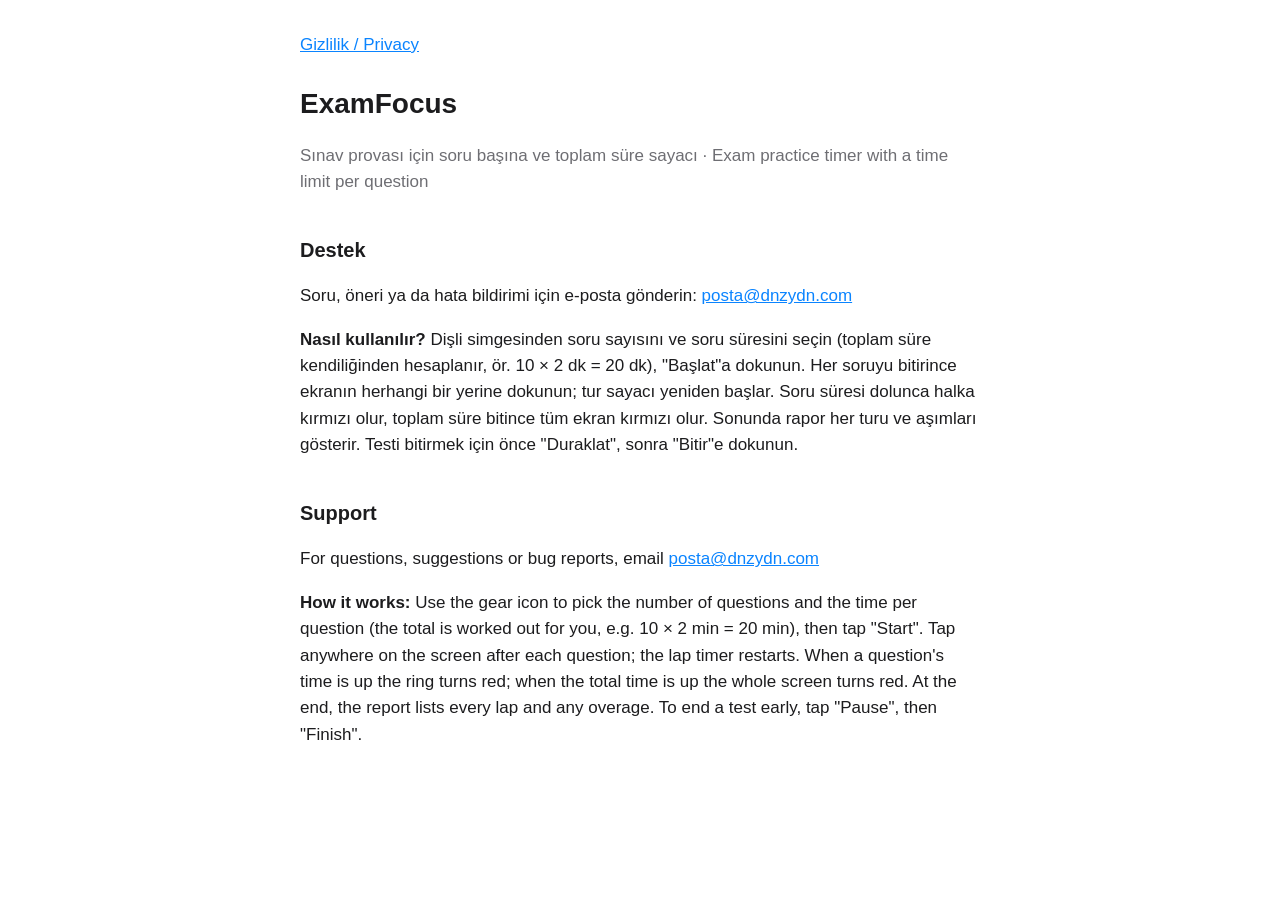
<file: index.html>
<!doctype html>
<html lang="tr">
<head>
<meta charset="utf-8">
<meta name="viewport" content="width=device-width, initial-scale=1">
<title>ExamFocus – Destek / Support</title>
<link rel="stylesheet" href="style.css">
</head>
<body>
<main>
<nav><a href="privacy.html">Gizlilik / Privacy</a></nav>
<h1>ExamFocus</h1>
<p class="muted">Sınav provası için soru başına ve toplam süre sayacı · Exam practice timer with a time limit per question</p>

<h2>Destek</h2>
<p>Soru, öneri ya da hata bildirimi için e-posta gönderin: <a href="mailto:posta@dnzydn.com">posta@dnzydn.com</a></p>
<p><strong>Nasıl kullanılır?</strong> Dişli simgesinden soru sayısını ve soru süresini seçin (toplam süre kendiliğinden hesaplanır, ör. 10 × 2 dk = 20 dk), "Başlat"a dokunun.
Her soruyu bitirince ekranın herhangi bir yerine dokunun; tur sayacı yeniden başlar. Soru süresi dolunca halka kırmızı olur,
toplam süre bitince tüm ekran kırmızı olur. Sonunda rapor her turu ve aşımları gösterir.
Testi bitirmek için önce "Duraklat", sonra "Bitir"e dokunun.</p>

<h2>Support</h2>
<p>For questions, suggestions or bug reports, email <a href="mailto:posta@dnzydn.com">posta@dnzydn.com</a></p>
<p><strong>How it works:</strong> Use the gear icon to pick the number of questions and the time per question (the total is worked out for you, e.g. 10 × 2 min = 20 min), then tap "Start".
Tap anywhere on the screen after each question; the lap timer restarts. When a question's time is up the ring turns red;
when the total time is up the whole screen turns red. At the end, the report lists every lap and any overage.
To end a test early, tap "Pause", then "Finish".</p>
</main>
</body>
</html>
</file>
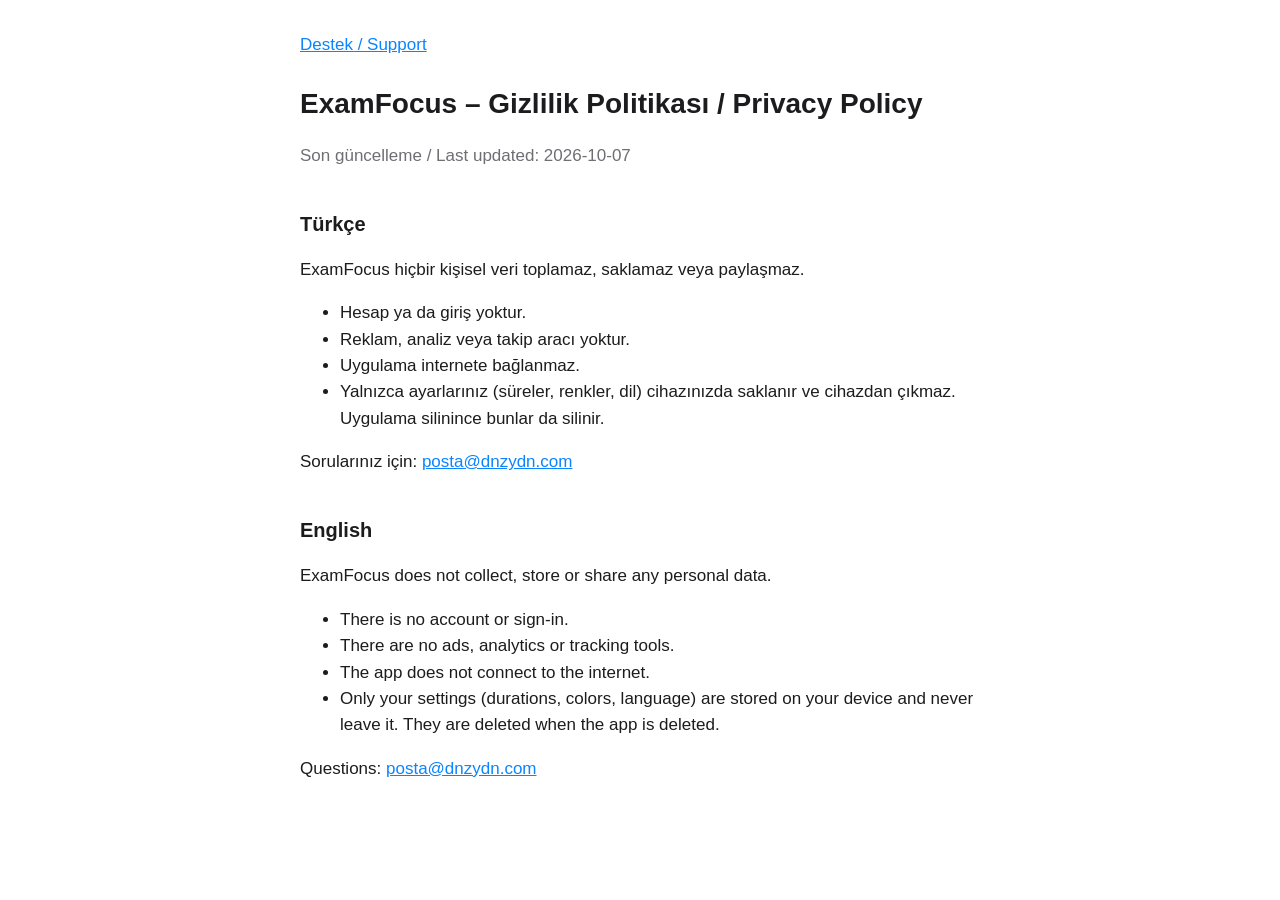
<file: privacy.html>
<!doctype html>
<html lang="tr">
<head>
<meta charset="utf-8">
<meta name="viewport" content="width=device-width, initial-scale=1">
<title>ExamFocus – Gizlilik / Privacy</title>
<link rel="stylesheet" href="style.css">
</head>
<body>
<main>
<nav><a href="index.html">Destek / Support</a></nav>
<h1>ExamFocus – Gizlilik Politikası / Privacy Policy</h1>
<p class="muted">Son güncelleme / Last updated: 2026-10-07</p>

<h2>Türkçe</h2>
<p>ExamFocus hiçbir kişisel veri toplamaz, saklamaz veya paylaşmaz.</p>
<ul>
<li>Hesap ya da giriş yoktur.</li>
<li>Reklam, analiz veya takip aracı yoktur.</li>
<li>Uygulama internete bağlanmaz.</li>
<li>Yalnızca ayarlarınız (süreler, renkler, dil) cihazınızda saklanır ve cihazdan çıkmaz. Uygulama silinince bunlar da silinir.</li>
</ul>
<p>Sorularınız için: <a href="mailto:posta@dnzydn.com">posta@dnzydn.com</a></p>

<h2>English</h2>
<p>ExamFocus does not collect, store or share any personal data.</p>
<ul>
<li>There is no account or sign-in.</li>
<li>There are no ads, analytics or tracking tools.</li>
<li>The app does not connect to the internet.</li>
<li>Only your settings (durations, colors, language) are stored on your device and never leave it. They are deleted when the app is deleted.</li>
</ul>
<p>Questions: <a href="mailto:posta@dnzydn.com">posta@dnzydn.com</a></p>
</main>
</body>
</html>
</file>
<file: style.css>
:root { color-scheme: light dark; --bg: #ffffff; --fg: #1c1c1e; --muted: #6e6e73; --accent: #0a84ff; }
@media (prefers-color-scheme: dark) { :root { --bg: #12171f; --fg: #f2f2f7; --muted: #a1a1a6; } }
body { margin: 0; background: var(--bg); color: var(--fg); font: 17px/1.55 -apple-system, BlinkMacSystemFont, "Segoe UI", sans-serif; }
main { max-width: 680px; margin: 0 auto; padding: 32px 16px 64px; }
h1 { font-size: 28px; margin: 0 0 4px; }
h2 { font-size: 20px; margin-top: 40px; }
.muted { color: var(--muted); }
a { color: var(--accent); }
nav { margin-bottom: 24px; }
</file>
